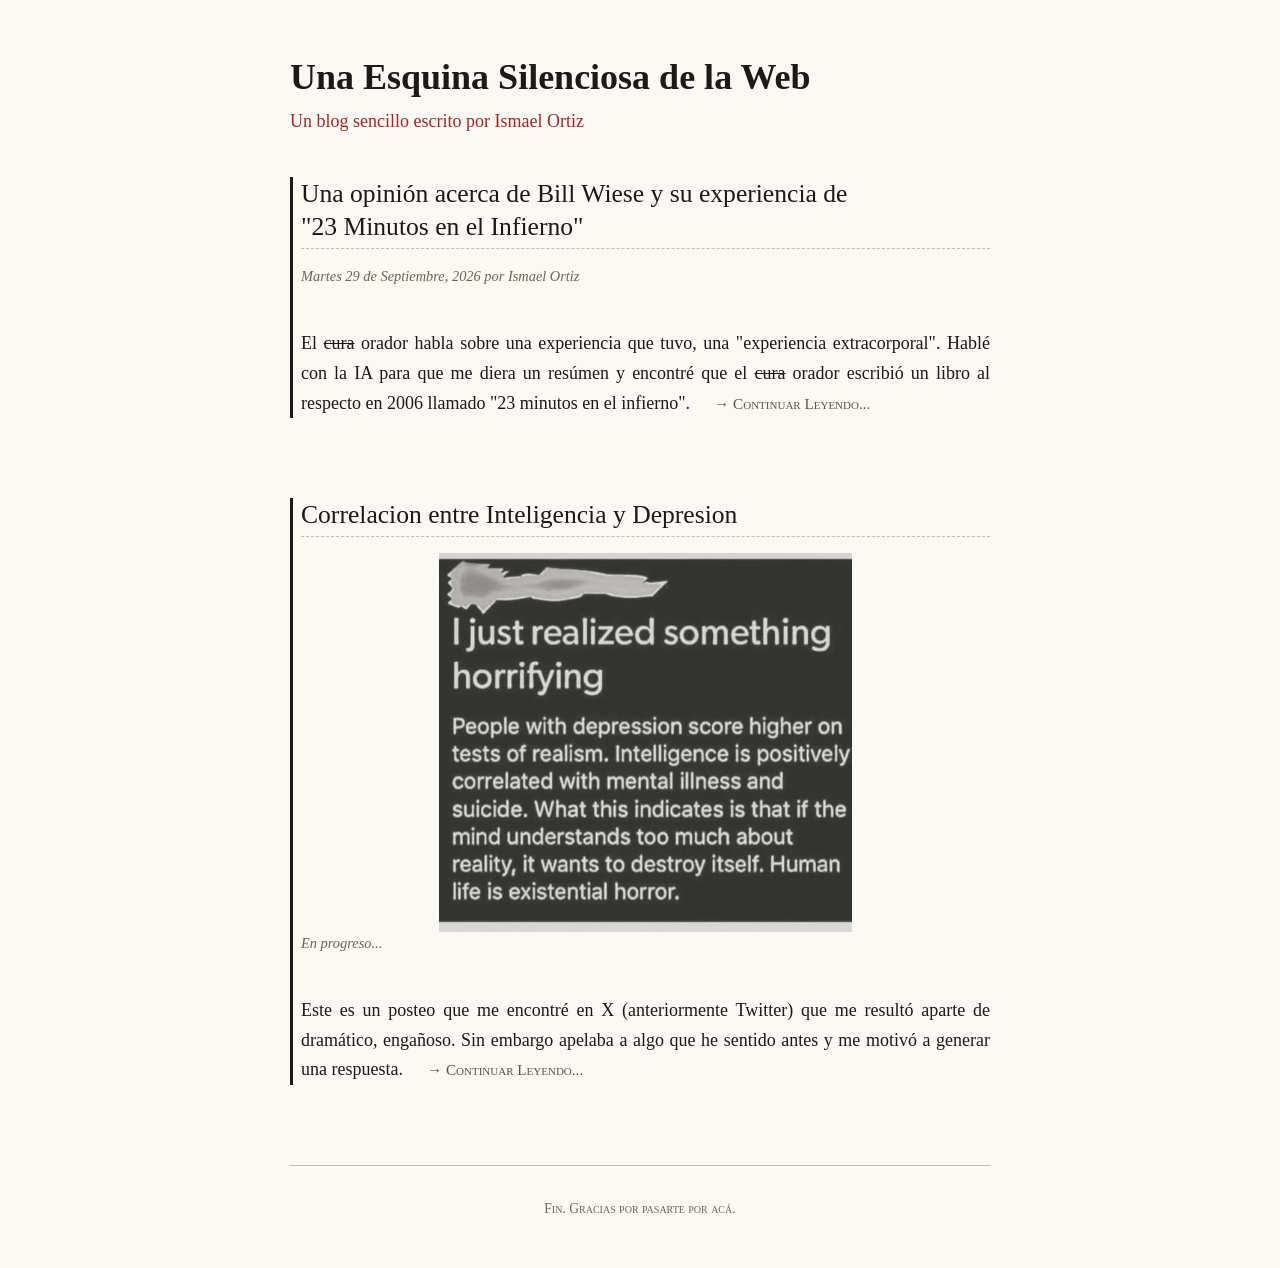
<file: index.html>
<!DOCTYPE html>
<html lang="es">
<head>
  <meta charset="UTF-8">
  <meta name="viewport" content="width=device-width, initial-scale=1.0">
  <title>Un Simple Blog</title>
  <link rel="stylesheet" href="src/style/main-style.css">
  <link rel="stylesheet" href="src/style/index-style.css">
  <link rel="icon" href="src/imgs/room_corner.ico">
</head>
<body>

  <div class="site-container">
    
    <!-- Barebones Header -->
    <h1>Una Esquina Silenciosa de la Web</h1>
    <span id="span-intro">Un blog sencillo escrito por Ismael Ortiz</span>

    <!-- Main Editorial View -->
    <main id="cuerpo-grilla-principal">
      <div class="entrada-blog">
        <h2>Una opinión acerca de Bill Wiese y su experiencia de <br> "23 Minutos en el Infierno"</h2>
        <span class="post-meta">Martes 29 de Septiembre, 2026 por Ismael Ortiz</span>

        <p>El <s>cura</s> orador habla sobre una experiencia que tuvo, una "experiencia extracorporal". Hablé con la IA para que me diera un resúmen y encontré que el <s>cura</s> orador escribió un libro al respecto en 2006 llamado "23 minutos en el infierno".<a href="blog/23-minutes-in-hell.html">→ Continuar Leyendo...</a></p>
      </div>
      <div class="entrada-blog">
        <h2>Correlacion entre Inteligencia y Depresion</h2>
        <img src="src/imgs/x-post.jpeg" class="media">
        <span class="post-meta">En progreso...</span>
        <p>Este es un posteo que me encontré en X (anteriormente Twitter) que me resultó aparte de dramático, engañoso. Sin embargo apelaba a algo que he sentido antes y me motivó a generar una respuesta.<a href="blog/inteligencia-depresion.html">→ Continuar Leyendo...</a></p>
      </div>
    </main>

    <!-- Graceful / Humorous End -->
    <footer>
      Fin. Gracias por pasarte por acá.
    </footer>

  </div>

</body>
</html>
</file>
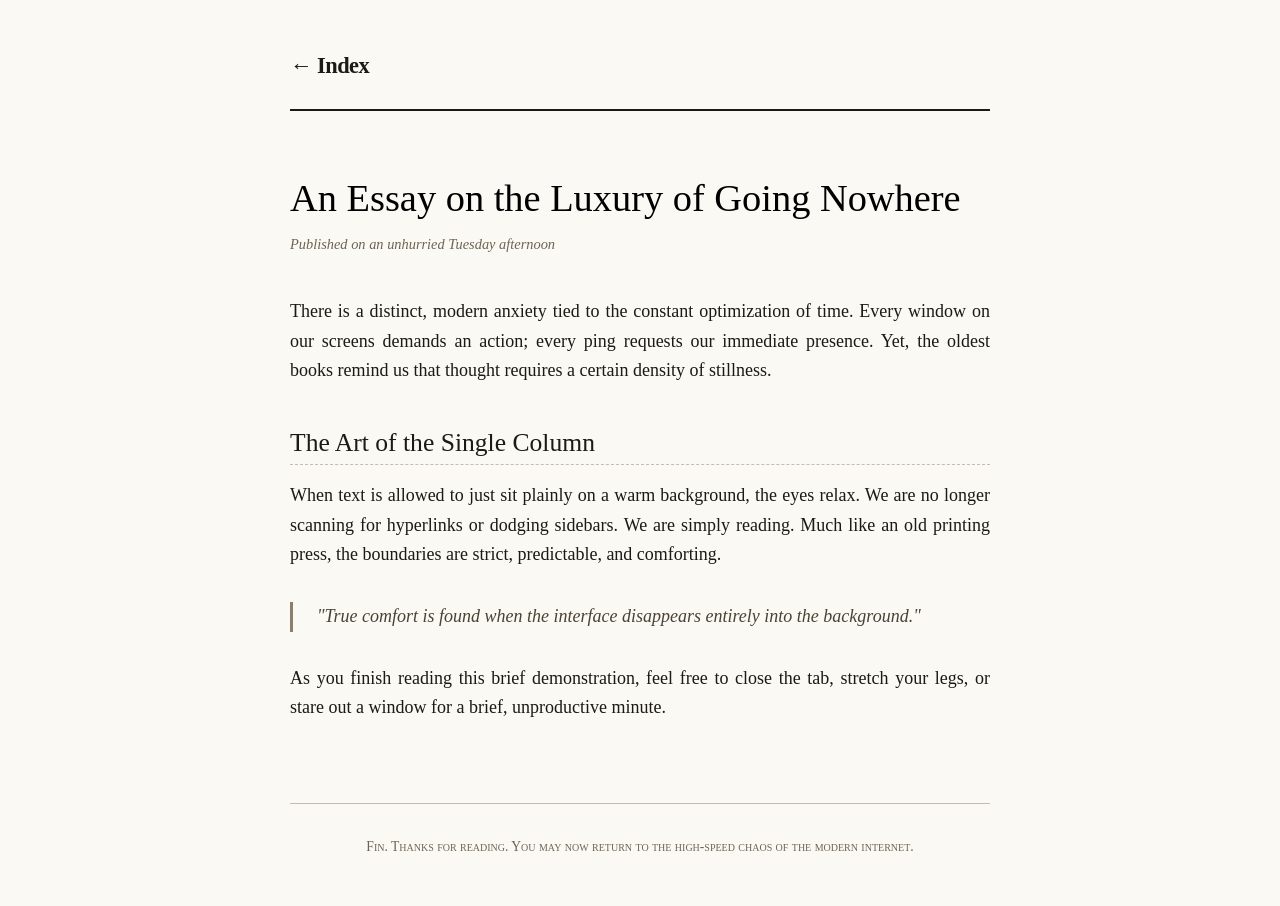
<file: src/index.html>
<!DOCTYPE html>
<html lang="es">
<head>
  <meta charset="UTF-8">
  <meta name="viewport" content="width=device-width, initial-scale=1.0">
  <title>Una Esquina Silenciosa de la Web</title>
  <link rel="stylesheet" href="style.css">
</head>
<body>

  <div class="site-container">
    
    <!-- Barebones Header -->
    <header>
      <a href="index.html" class="logo">← Index</a>
    </header>

    <!-- Main Editorial View -->
    <main>
      <article>
        <h1>An Essay on the Luxury of Going Nowhere</h1>
        <span class="post-meta">Published on an unhurried Tuesday afternoon</span>

        <p>There is a distinct, modern anxiety tied to the constant optimization of time. Every window on our screens demands an action; every ping requests our immediate presence. Yet, the oldest books remind us that thought requires a certain density of stillness.</p>

        <h2>The Art of the Single Column</h2>
        <p>When text is allowed to just sit plainly on a warm background, the eyes relax. We are no longer scanning for hyperlinks or dodging sidebars. We are simply reading. Much like an old printing press, the boundaries are strict, predictable, and comforting.</p>

        <blockquote>
          "True comfort is found when the interface disappears entirely into the background."
        </blockquote>

        <p>As you finish reading this brief demonstration, feel free to close the tab, stretch your legs, or stare out a window for a brief, unproductive minute.</p>
      </article>
    </main>

    <!-- Graceful / Humorous End -->
    <footer>
      Fin. Thanks for reading. You may now return to the high-speed chaos of the modern internet.
    </footer>

  </div>

</body>
</html>
</file>
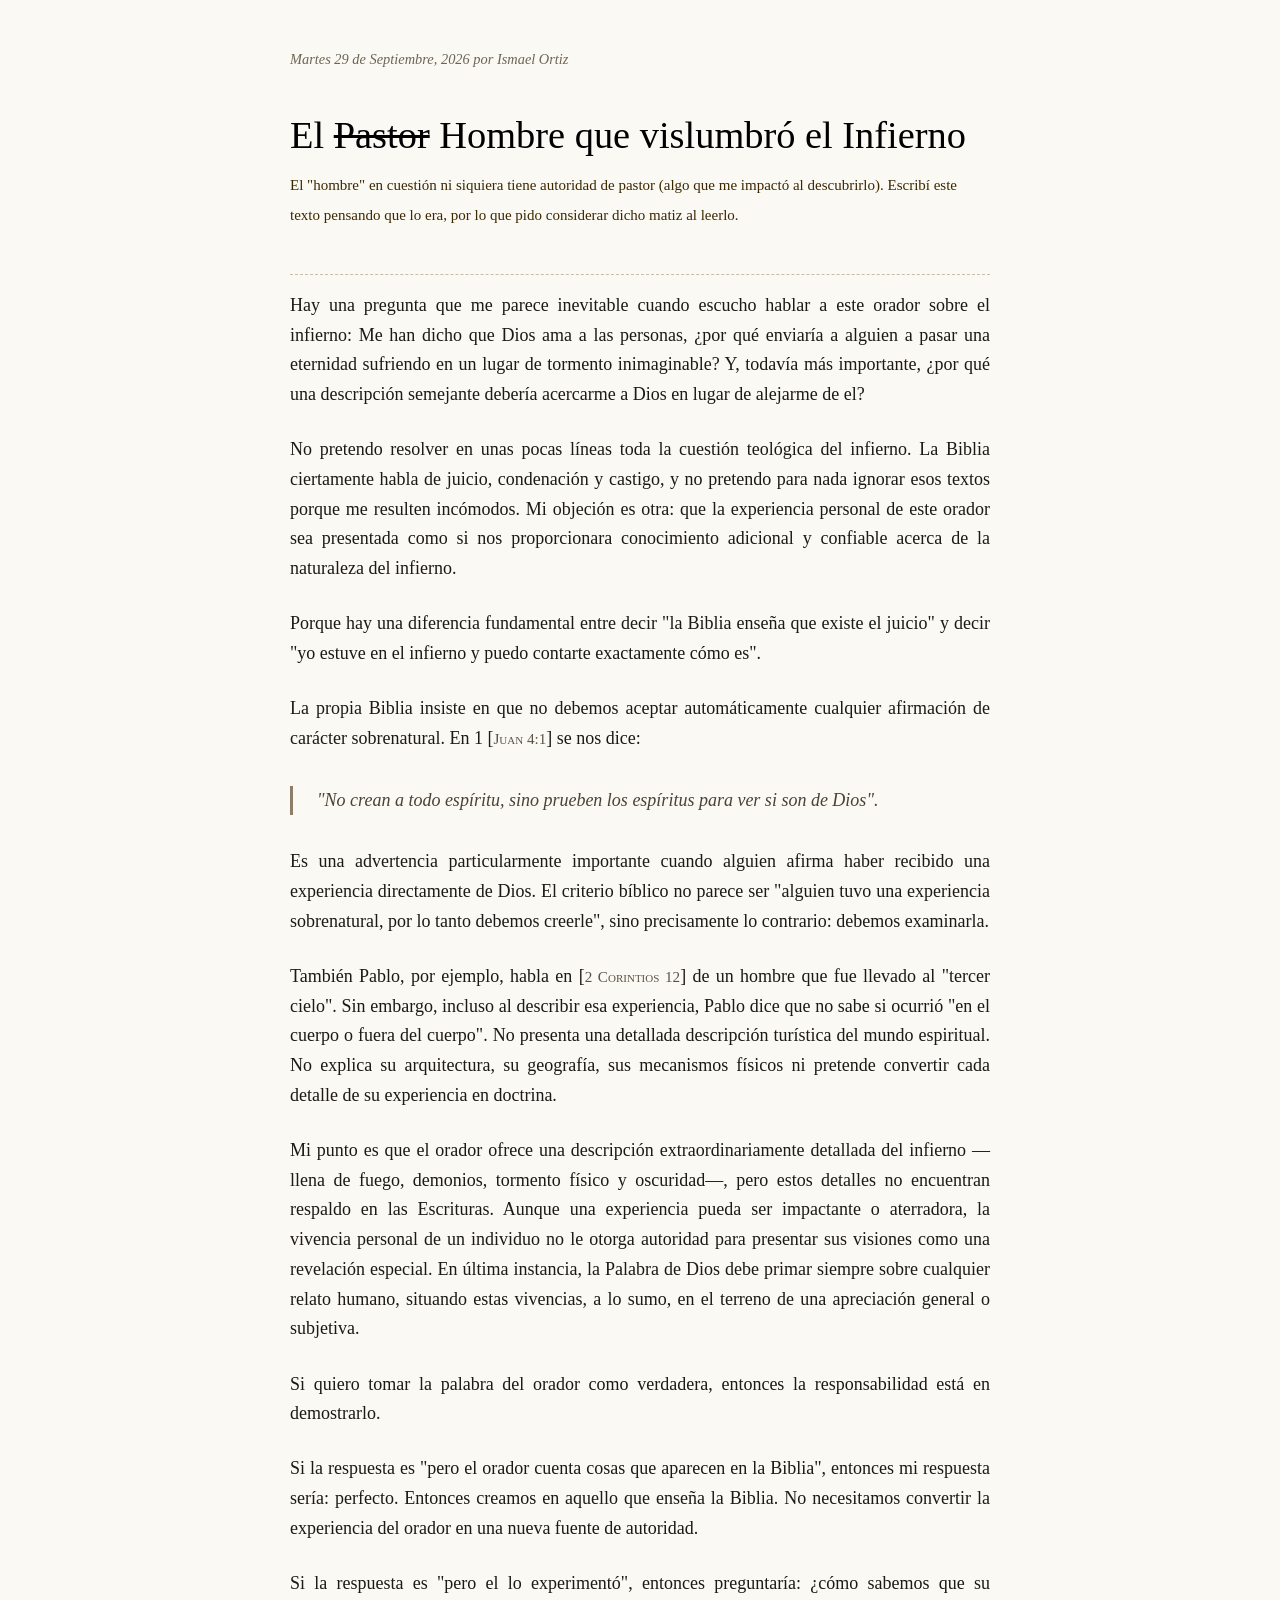
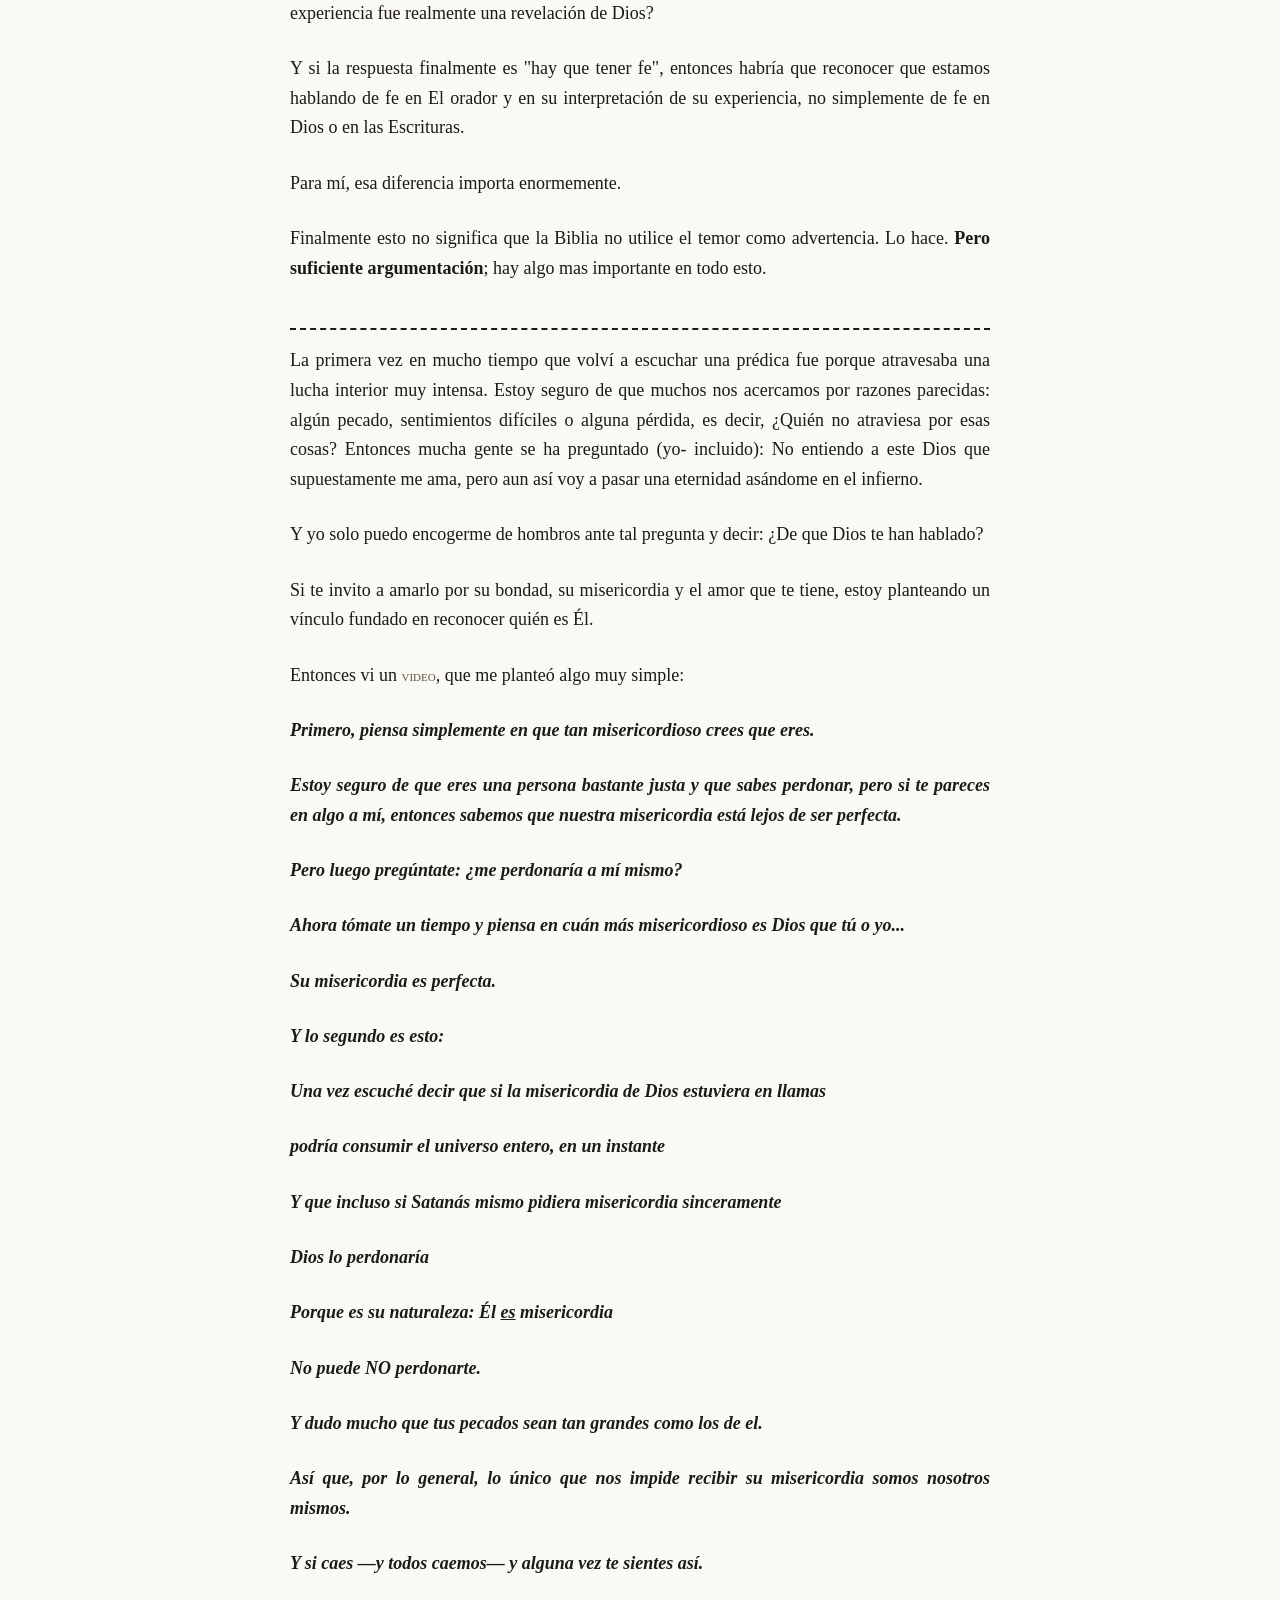
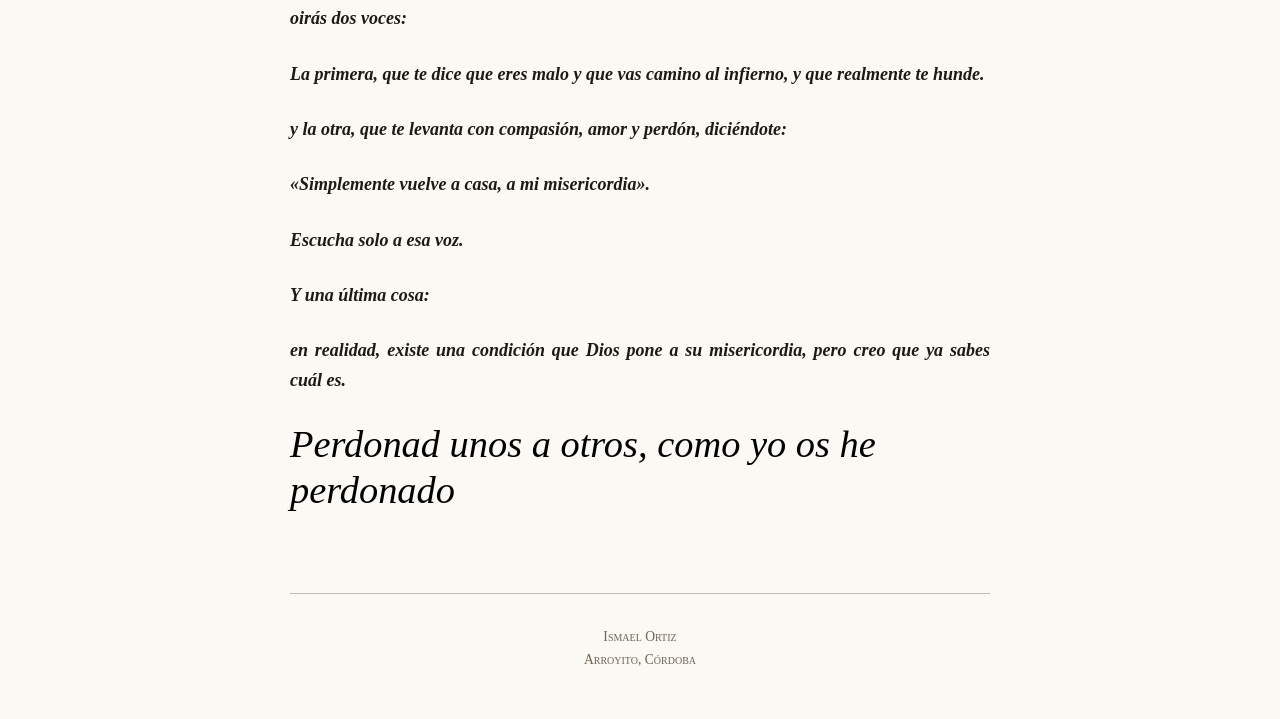
<file: blog/23-minutes-in-hell.html>
<!DOCTYPE html>
<html lang="en">
<head>
  <meta charset="UTF-8">
  <meta name="viewport" content="width=device-width, initial-scale=1.0">
  <title>Un Simple Blog</title>
  <link rel="stylesheet" href="../src/style/main-style.css">
  <link rel="icon" href="../src/imgs/room_corner.ico">
</head>
<body>

  <div class="site-container">
    
    <!-- Barebones Header
    <header>
      <a href="../index.html" class="logo">← Indice</a>
    </header>
  -->
    <!-- Main Editorial View -->
    <main>
      <article>
        <span class="post-meta">Martes 29 de Septiembre, 2026 por Ismael Ortiz</span>
        <h1>El <s>Pastor</s> Hombre que vislumbró el Infierno</h1>
        <span style="font-size: 15px; color: #3d2701;">El "hombre" en cuestión ni siquiera tiene autoridad de pastor (algo que me impactó al descubrirlo). Escribí este texto pensando que lo era, por lo que pido considerar dicho matiz al leerlo.
        </span>
        <h2></h2>
        <p>Hay una pregunta que me parece inevitable cuando escucho hablar a este orador sobre el infierno:
           Me han dicho que Dios ama a las personas, ¿por qué enviaría a alguien a pasar una eternidad sufriendo
            en un lugar de tormento inimaginable? Y, todavía más importante, ¿por qué una descripción semejante
             debería acercarme a Dios en lugar de alejarme de el?
            </p>
        <p>No pretendo resolver en unas pocas líneas toda la cuestión teológica del infierno.
             La Biblia ciertamente habla de juicio, condenación y castigo, y no pretendo para
              nada ignorar esos textos porque me resulten incómodos. 
              Mi objeción es otra: que la experiencia personal de este orador sea presentada como si nos proporcionara
               conocimiento adicional y confiable acerca de la naturaleza del infierno.
            </p>
        <p>Porque hay una diferencia fundamental entre decir "la Biblia enseña que existe el juicio"
           y decir "yo estuve en el infierno y puedo contarte exactamente cómo es".
          </p>
        <p>La propia Biblia insiste en que no debemos aceptar automáticamente cualquier afirmación de carácter sobrenatural.
           En 1 [<a href="https://www.biblegateway.com/passage/?search=Juan%204&version=RVR1960" class="citacion">Juan 4:1</a>] se nos dice:</p>
        <blockquote>
          "No crean a todo espíritu, sino prueben los espíritus para ver si son de Dios".
        </blockquote>
        <p>Es una advertencia particularmente importante cuando alguien afirma haber recibido una experiencia directamente de Dios. 
          El criterio bíblico no parece ser "alguien tuvo una experiencia sobrenatural, por lo tanto debemos creerle",
           sino precisamente lo contrario: debemos examinarla.
          </p>
        <p>También Pablo, por ejemplo, habla en [<a href="https://www.biblegateway.com/passage/?search=2%20Corintios%2012&version=RVR1960" class="citacion">2 Corintios 12</a>] de un hombre que fue llevado al "tercer cielo".
           Sin embargo, incluso al describir esa experiencia, Pablo dice que no sabe si ocurrió "en el cuerpo o fuera del cuerpo". 
           No presenta una detallada descripción turística del mundo espiritual. No explica su arquitectura, su geografía, sus mecanismos
            físicos ni pretende convertir cada detalle de su experiencia en doctrina.
          </p>
        <p>Mi punto es que el orador ofrece una descripción extraordinariamente detallada del infierno —llena de fuego, demonios, tormento físico y oscuridad—, 
          pero estos detalles no encuentran respaldo en las Escrituras. Aunque una experiencia pueda ser impactante o aterradora, la vivencia personal de un individuo
           no le otorga autoridad para presentar sus visiones como una revelación especial. En última instancia, la Palabra de Dios debe primar siempre sobre cualquier
            relato humano, situando estas vivencias, a lo sumo, en el terreno de una apreciación general o subjetiva.
          </p>
        <p>Si quiero tomar la palabra del orador como verdadera, entonces la responsabilidad está en demostrarlo.</p>
        <p>Si la respuesta es "pero el orador cuenta cosas que aparecen en la Biblia", entonces mi respuesta sería: 
          perfecto. Entonces creamos en aquello que enseña la Biblia. No necesitamos convertir la experiencia del orador en una nueva fuente de autoridad.
          </p>
        <p>Si la respuesta es "pero el lo experimentó", entonces preguntaría: ¿cómo sabemos que su experiencia fue realmente una revelación de Dios?
          </p>
        <p>Y si la respuesta finalmente es "hay que tener fe", entonces habría que reconocer que estamos hablando de fe en El orador y en su interpretación de su experiencia, no simplemente de fe en Dios o en las Escrituras.
          </p>
        <p>Para mí, esa diferencia importa enormemente.
          </p>
        <p>Finalmente esto no significa que la Biblia no utilice el temor como advertencia. Lo hace. <strong>Pero suficiente argumentación</strong>; hay algo mas importante en todo esto.
          </p>
        <h2 style="border-bottom: 2px dashed; color: #1c1a17"></h2>
        <p>La primera vez en mucho tiempo que volví a escuchar una prédica fue porque atravesaba una lucha interior muy intensa. 
             Estoy seguro de que muchos nos acercamos por razones parecidas: algún pecado, sentimientos difíciles o alguna pérdida,
              es decir, ¿Quién no atraviesa por esas cosas? Entonces mucha gente se ha preguntado (yo- incluido): No entiendo a este Dios que supuestamente me ama,
               pero aun así voy a pasar una eternidad asándome en el infierno.
          </p>
        <p>Y yo solo puedo encogerme de hombros ante tal pregunta y decir: ¿De que Dios te han hablado?
          </p>
          <p>Si te invito a amarlo por su bondad, su misericordia y el amor que te tiene, estoy planteando un vínculo fundado en reconocer quién es Él.</p>
          <p>Entonces vi un <a href="https://www.youtube.com/watch?v=NtFsieL-PcM" class="citacion">video</a>, que me planteó algo muy simple:</p>
        <div style="font-style: italic; font-weight: bold;">
          <p>Primero, piensa simplemente en que tan misericordioso crees que eres.</p>
          <p>Estoy seguro de que eres una persona bastante justa y que sabes perdonar, pero si te pareces en algo a mí, entonces sabemos que nuestra misericordia está lejos de ser perfecta.</p>
          <p>Pero luego pregúntate: ¿me perdonaría a mí mismo?</p>
          <p>Ahora tómate un tiempo y piensa en cuán más misericordioso es Dios que tú o yo...</p>
          <p>Su misericordia es perfecta.</p>
          <p>Y lo segundo es esto:</p>
          <p>Una vez escuché decir que si la misericordia de Dios estuviera en llamas</p>
          <p>podría consumir el universo entero, en un instante</p>
          <p>Y que incluso si Satanás mismo pidiera misericordia sinceramente</p>
          <p>Dios lo perdonaría</p>
          <p>Porque es su naturaleza: Él <u>es</u> misericordia</p>
          <p>No puede NO perdonarte.</p>
          <p>Y dudo mucho que tus pecados sean tan grandes como los de el.</p>
          <p>Así que, por lo general, lo único que nos impide recibir su misericordia somos nosotros mismos.</p>
          <p>Y si caes —y todos caemos— y alguna vez te sientes así.</p>
          <p>oirás dos voces:</p>
          <p>La primera, que te dice que eres malo y que vas camino al infierno, y que realmente te hunde.</p>
          <p>y la otra, que te levanta con compasión, amor y perdón, diciéndote:</p>
          <p>«Simplemente vuelve a casa, a mi misericordia».</p>
          <p>Escucha solo a esa voz.</p>
          <p>Y una última cosa:</p>
          <p>en realidad, existe una condición que Dios pone a su misericordia, pero creo que ya sabes cuál es.</p>
          <h1>Perdonad unos a otros, como yo os he perdonado</h1>
        </div>
      </article>
    </main>
    <footer>
      Ismael Ortiz<br>
      Arroyito, Córdoba
    </footer>

  </div>

</body>
</html>
</file>
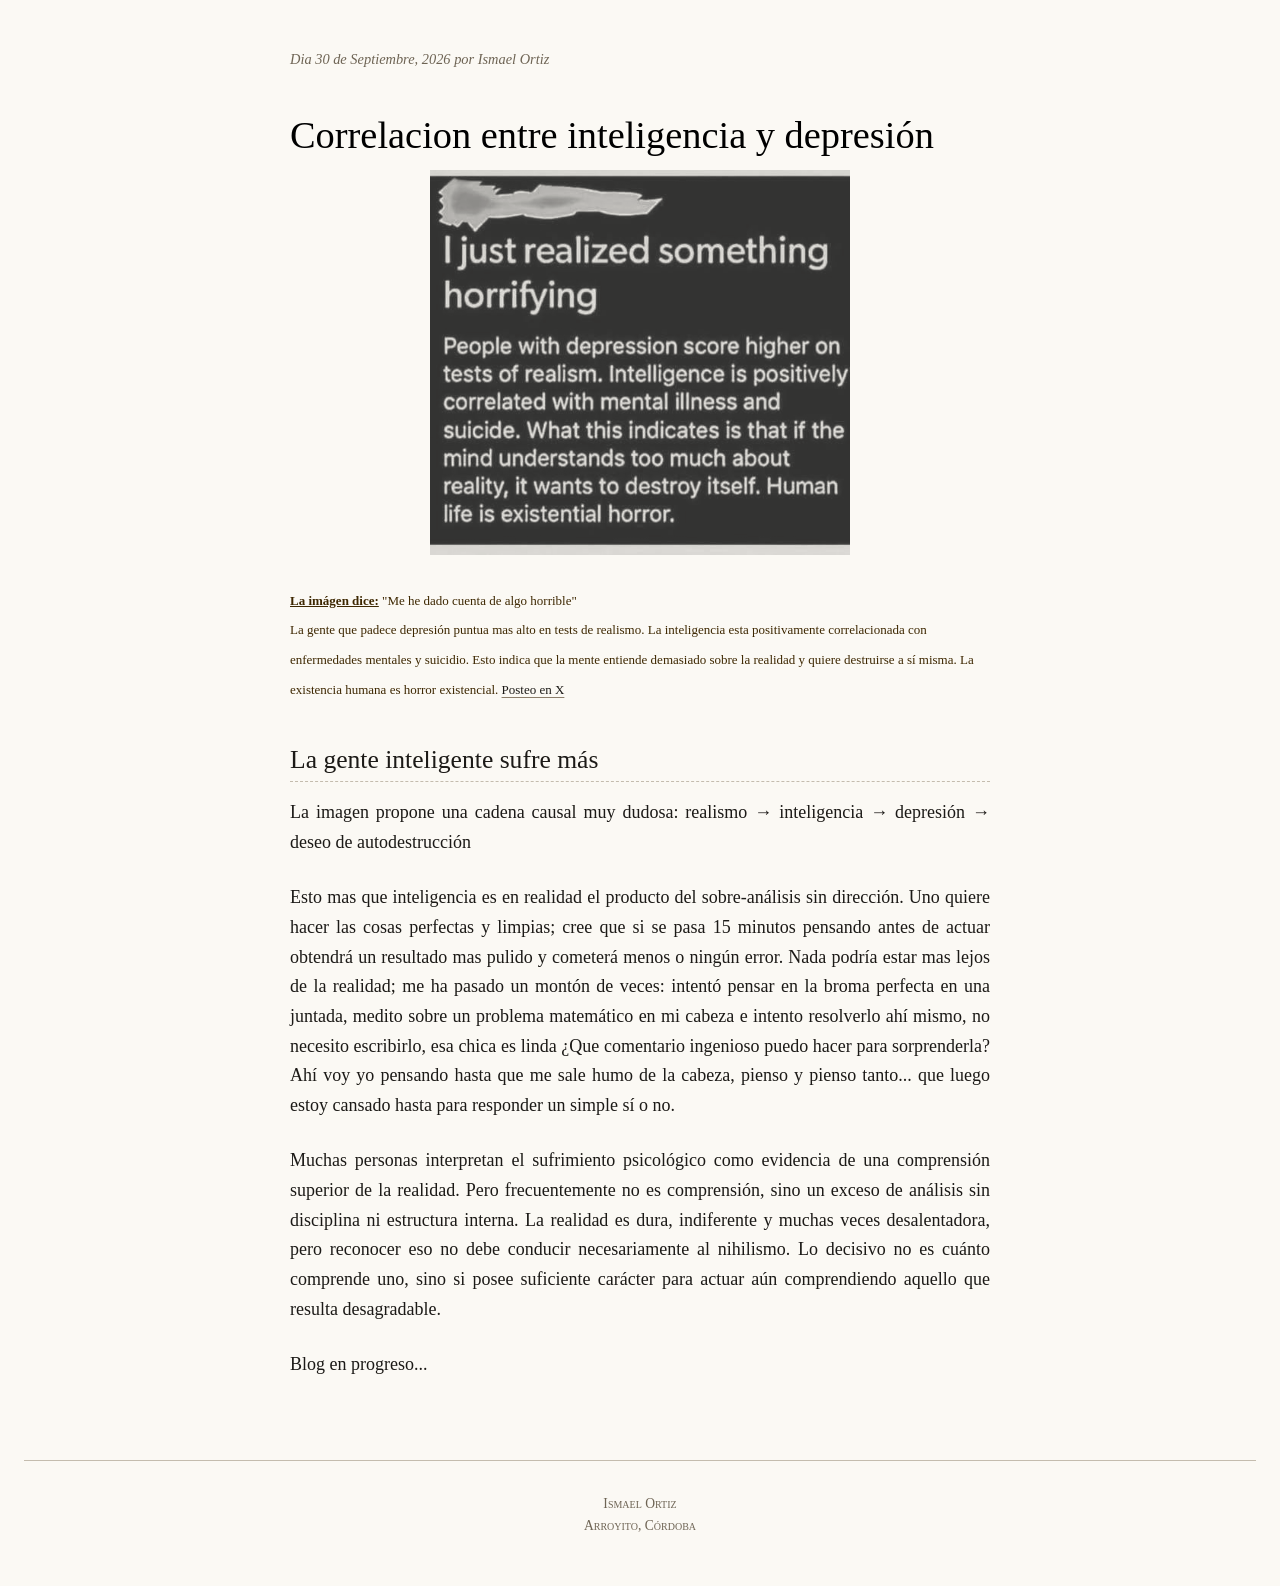
<file: blog/inteligencia-depresion.html>
<!DOCTYPE html>
<html lang="en">
<head>
  <meta charset="UTF-8">
  <meta name="viewport" content="width=device-width, initial-scale=1.0">
  <title>Un Simple Blog</title>
  <link rel="stylesheet" href="../src/style/main-style.css">
  <link rel="icon" href="../src/imgs/room_corner.ico">
</head>
<body>
    <div class="site-container">
    <main>
      <article>
        <span class="post-meta">Dia 30 de Septiembre, 2026 por Ismael Ortiz</span>
        <h1>Correlacion entre inteligencia y depresión</h1>
        <img src="../src/imgs/x-post.jpeg" class="media">
        <br>
        <span style="font-size: 13px; color: #3d2701;"><u><strong>La imágen dice:</strong></u> "Me he dado cuenta de algo horrible"<br>
        La gente que padece depresión puntua mas alto en tests de realismo. La inteligencia esta positivamente correlacionada
        con enfermedades mentales y suicidio. Esto indica que la mente entiende demasiado sobre la realidad y quiere destruirse a sí misma.
        La existencia humana es horror existencial. <a href="https://x.com/NoNonsenseND/status/2070593490879193355">Posteo en X</a>
        </span>
        <h2>La gente inteligente sufre más</h2>
        <p>La imagen propone una cadena causal muy dudosa: realismo → inteligencia → depresión → deseo de autodestrucción</p>
        <p>Esto mas que inteligencia es en realidad el producto del sobre-análisis sin dirección.
             Uno quiere hacer las cosas perfectas y limpias; cree que si se pasa 15 minutos pensando antes de actuar obtendrá un resultado mas pulido y cometerá menos o ningún error.
             Nada podría estar mas lejos de la realidad; me ha pasado un montón de veces: intentó pensar en la broma perfecta en una juntada, medito sobre un problema matemático en mi cabeza
             e intento resolverlo ahí mismo, no necesito escribirlo, esa chica es linda ¿Que comentario ingenioso puedo hacer para sorprenderla? Ahí voy yo pensando hasta que me sale humo de la cabeza,
             pienso y pienso tanto... que luego estoy cansado hasta para responder un simple sí o no. <br>
            </p>
            <p>Muchas personas interpretan el sufrimiento psicológico como evidencia de una comprensión superior de la realidad. Pero frecuentemente no es comprensión, sino un exceso de análisis sin disciplina ni estructura interna. La realidad es dura, indiferente y muchas veces desalentadora, pero reconocer eso no debe conducir necesariamente al nihilismo. Lo decisivo no es cuánto comprende uno, sino si posee suficiente carácter para actuar aún comprendiendo aquello que resulta desagradable.</p>
        <p>Blog en progreso...</p>
      </article>
    </main>
    </div>

    <!-- Graceful / Humorous End -->
    <footer>
      Ismael Ortiz<br>
      Arroyito, Córdoba
    </footer>

  </div>

</body>
</html>
</file>
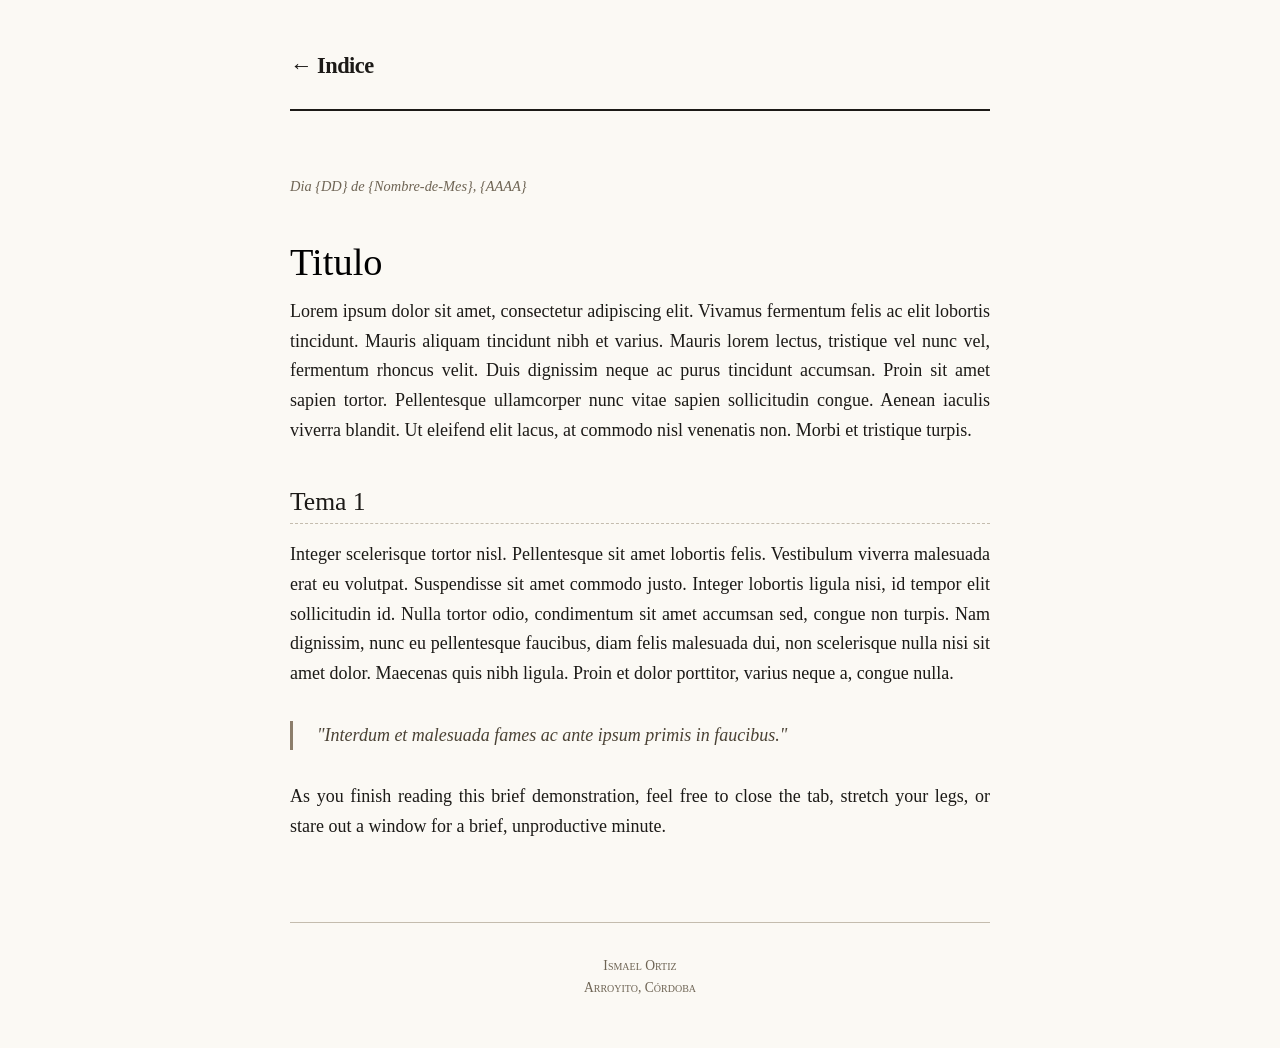
<file: blog/prototipo-blog.html>
<!DOCTYPE html>
<html lang="en">
<head>
  <meta charset="UTF-8">
  <meta name="viewport" content="width=device-width, initial-scale=1.0">
  <title>Un Simple Blog</title>
  <link rel="stylesheet" href="../src/style/main-style.css">
  <link rel="icon" href="../src/imgs/room_corner.ico">
</head>
<body>

  <div class="site-container">
    
    <!-- Barebones Header -->
    <header>
      <a href="../index.html" class="logo">← Indice</a>
    </header>

    <!-- Main Editorial View -->
    <main>
      <article>
        <span class="post-meta">Dia {DD} de {Nombre-de-Mes}, {AAAA}</span>
        <h1>Titulo</h1>

        <p>Lorem ipsum dolor sit amet, consectetur adipiscing elit. Vivamus fermentum felis ac elit lobortis tincidunt. Mauris aliquam tincidunt nibh et varius. Mauris lorem lectus, tristique vel nunc vel, fermentum rhoncus velit. Duis dignissim neque ac purus tincidunt accumsan. Proin sit amet sapien tortor. Pellentesque ullamcorper nunc vitae sapien sollicitudin congue. Aenean iaculis viverra blandit. Ut eleifend elit lacus, at commodo nisl venenatis non. Morbi et tristique turpis.</p>

        <h2>Tema 1</h2>
        <p>Integer scelerisque tortor nisl. Pellentesque sit amet lobortis felis. Vestibulum viverra malesuada erat eu volutpat. Suspendisse sit amet commodo justo. Integer lobortis ligula nisi, id tempor elit sollicitudin id. Nulla tortor odio, condimentum sit amet accumsan sed, congue non turpis. Nam dignissim, nunc eu pellentesque faucibus, diam felis malesuada dui, non scelerisque nulla nisi sit amet dolor. Maecenas quis nibh ligula. Proin et dolor porttitor, varius neque a, congue nulla.</p>

        <blockquote>
          "Interdum et malesuada fames ac ante ipsum primis in faucibus."
        </blockquote>

        <p>As you finish reading this brief demonstration, feel free to close the tab, stretch your legs, or stare out a window for a brief, unproductive minute.</p>
      </article>
    </main>

    <!-- Graceful / Humorous End -->
    <footer>
      Ismael Ortiz<br>
      Arroyito, Córdoba
    </footer>

  </div>

</body>
</html>
</file>
<file: src/style/main-style.css>
/* --- Old-School Print Aesthetics --- */
* {
  box-sizing: border-box;
  margin: 0;
  padding: 0;
}

body {
  /* Warm cream/book-paper color palette */
  background-color: #fbf9f4;
  color: #1c1a17;
  
  /* Traditional literary serif typography */
  font-family: "Georgia", "Times New Roman", Times, serif;
  line-height: 1.65;
  font-size: 18px;
  padding: 3rem 1.5rem;
  -webkit-font-smoothing: antialiased;
}

/* --- Rigid Structure (Inspired by TypeSafe Layout) --- */
.site-container {
  max-width: 700px;
  margin: 0 auto;
}

header {
  margin-bottom: 4rem;
  border-bottom: 2px solid #1c1a17; /* Strong ink-like line separator */
  padding-bottom: 1.5rem;
  display: flex;
  justify-content: space-between;
  align-items: flex-end;
}

.logo {
  font-size: 1.4rem;
  font-weight: bold;
  letter-spacing: -0.5px;
  color: #1c1a17;
  text-decoration: none;
}

p a {
  color: #5a5245;
  text-decoration: none;
  margin-left: 1.5rem;
  font-size: 0.95rem;
  font-variant: small-caps; /* Gives an old-school editorial look */
}

p a:hover {
  color: #1c1a17;
  text-decoration: underline;
}

.citacion{
  margin-left: 0rem;
}

/* --- Editorial Article Content --- */
article h1 {
  font-size: 2.4rem;
  font-weight: normal;
  line-height: 1.2;
  color: #000000;
  margin-bottom: 0.75rem;
}

.post-meta {
  font-style: italic;
  font-size: 0.9rem;
  color: #6e6454;
  margin-bottom: 2.5rem;
  display: block;
}

/* Comfortable reading rhythm */
p {
  margin-bottom: 1.6rem;
  text-align: justify; /* Optional: adds a classic book layout effect */
  text-justify: inter-word;
}

/* Subtle old-school book indent layout (Optional alternate choice) */
/* p + p { text-indent: 1.5em; margin-bottom: 0; } */

h2, h3 {
  font-weight: normal;
  color: #1c1a17;
  margin-top: 2.5rem;
  margin-bottom: 1rem;
  line-height: 1.3;
}

h2 {
  font-size: 1.6rem;
  border-bottom: 1px dashed #c4bcae; /* Soft paper division line */
  padding-bottom: 0.3rem;
}

/* --- Hyperlinks & Visual Accents --- */
a {
  color: #1c1a17;
  text-decoration: underline;
  text-decoration-color: #8c7e6b;
  text-underline-offset: 3px;
  transition: all 0.2s ease;
}

a:hover {
  color: #8c7e6b;
  text-decoration-color: #1c1a17;
}

/* Blockquotes optimized for comfort */
blockquote {
  margin: 2rem 0;
  padding-left: 1.5rem;
  border-left: 3px solid #8c7e6b;
  font-style: italic;
  color: #4a4235;
}

/* --- Footer --- */
footer {
  margin-top: 5rem;
  border-top: 1px solid #c4bcae;
  padding-top: 2rem;
  font-size: 0.85rem;
  color: #6e6454;
  text-align: center;
  font-variant: small-caps;
}

.media {
    -webkit-filter: sepia(80%) contrast(1) opacity(0.8);
    filter: sepia(80%) grayscale(1) contrast(1) opacity(0.8);
    mix-blend-mode: multiply;
    width: 60%;
    margin: auto;
    display: block;
    margin-left: auto;
    margin-right: auto;
}
</file>
<file: src/style/index-style.css>
.entrada-blog{
    padding-left: 0.5rem;
    box-sizing: border-box;
    border-style: solid;
    border-bottom: 0px;
    border-top: 0px;
    border-right: 0px;
    margin-bottom: 5rem;
}

#span-intro{
    color: #a32626;
}
</file>
<file: src/style.css>
/* --- Old-School Print Aesthetics --- */
* {
  box-sizing: border-box;
  margin: 0;
  padding: 0;
}

body {
  /* Warm cream/book-paper color palette */
  background-color: #fbf9f4;
  color: #1c1a17;
  
  /* Traditional literary serif typography */
  font-family: "Georgia", "Times New Roman", Times, serif;
  line-height: 1.65;
  font-size: 18px;
  padding: 3rem 1.5rem;
  -webkit-font-smoothing: antialiased;
}

/* --- Rigid Structure (Inspired by TypeSafe Layout) --- */
.site-container {
  max-width: 700px;
  margin: 0 auto;
}

header {
  margin-bottom: 4rem;
  border-bottom: 2px solid #1c1a17; /* Strong ink-like line separator */
  padding-bottom: 1.5rem;
  display: flex;
  justify-content: space-between;
  align-items: flex-end;
}

.logo {
  font-size: 1.4rem;
  font-weight: bold;
  letter-spacing: -0.5px;
  color: #1c1a17;
  text-decoration: none;
}

nav a {
  color: #5a5245;
  text-decoration: none;
  margin-left: 1.5rem;
  font-size: 0.95rem;
  font-variant: small-caps; /* Gives an old-school editorial look */
}

nav a:hover {
  color: #1c1a17;
  text-decoration: underline;
}

/* --- Editorial Article Content --- */
article h1 {
  font-size: 2.4rem;
  font-weight: normal;
  line-height: 1.2;
  color: #000000;
  margin-bottom: 0.75rem;
}

.post-meta {
  font-style: italic;
  font-size: 0.9rem;
  color: #6e6454;
  margin-bottom: 2.5rem;
  display: block;
}

/* Comfortable reading rhythm */
p {
  margin-bottom: 1.6rem;
  text-align: justify; /* Optional: adds a classic book layout effect */
  text-justify: inter-word;
}

/* Subtle old-school book indent layout (Optional alternate choice) */
/* p + p { text-indent: 1.5em; margin-bottom: 0; } */

h2, h3 {
  font-weight: normal;
  color: #1c1a17;
  margin-top: 2.5rem;
  margin-bottom: 1rem;
  line-height: 1.3;
}

h2 {
  font-size: 1.6rem;
  border-bottom: 1px dashed #c4bcae; /* Soft paper division line */
  padding-bottom: 0.3rem;
}

/* --- Hyperlinks & Visual Accents --- */
a {
  color: #1c1a17;
  text-decoration: underline;
  text-decoration-color: #8c7e6b;
  text-underline-offset: 3px;
  transition: all 0.2s ease;
}

a:hover {
  color: #8c7e6b;
  text-decoration-color: #1c1a17;
}

/* Blockquotes optimized for comfort */
blockquote {
  margin: 2rem 0;
  padding-left: 1.5rem;
  border-left: 3px solid #8c7e6b;
  font-style: italic;
  color: #4a4235;
}

/* --- Footer --- */
footer {
  margin-top: 5rem;
  border-top: 1px solid #c4bcae;
  padding-top: 2rem;
  font-size: 0.85rem;
  color: #6e6454;
  text-align: center;
  font-variant: small-caps;
}
</file>
